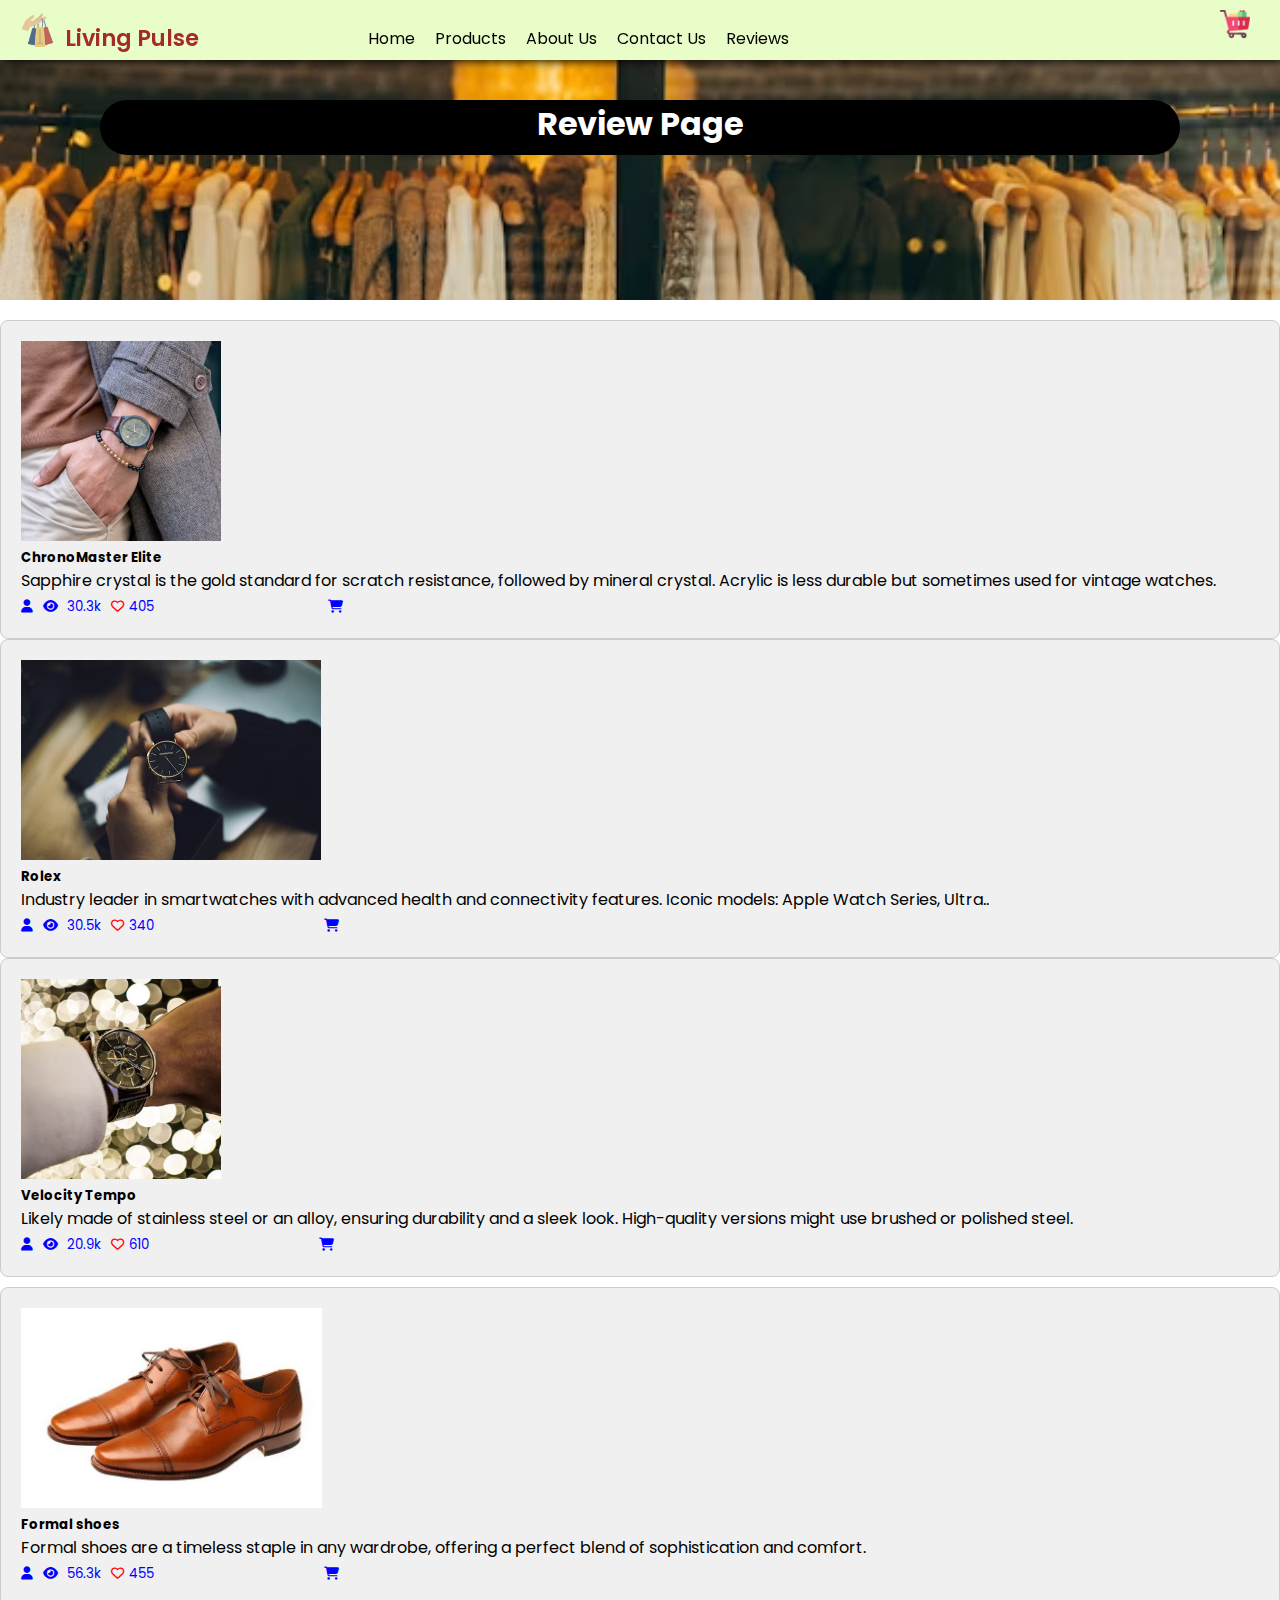
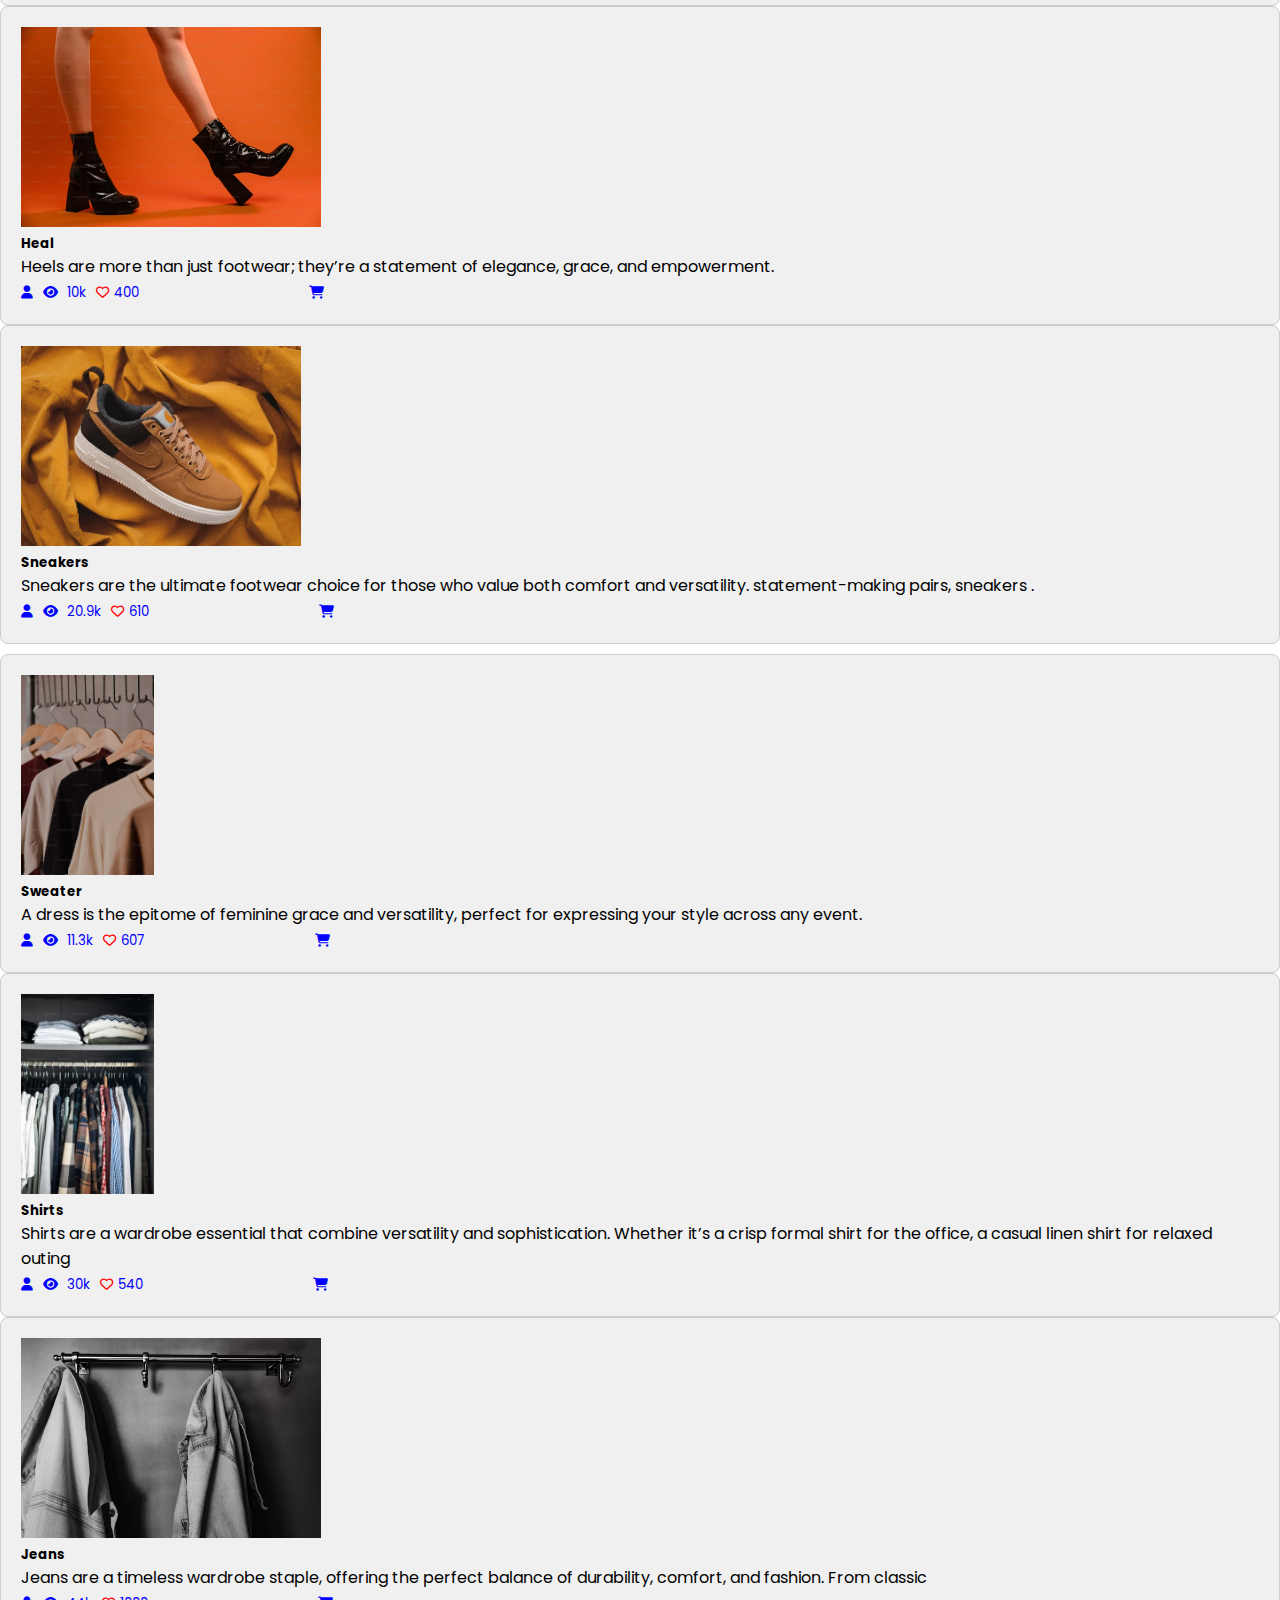
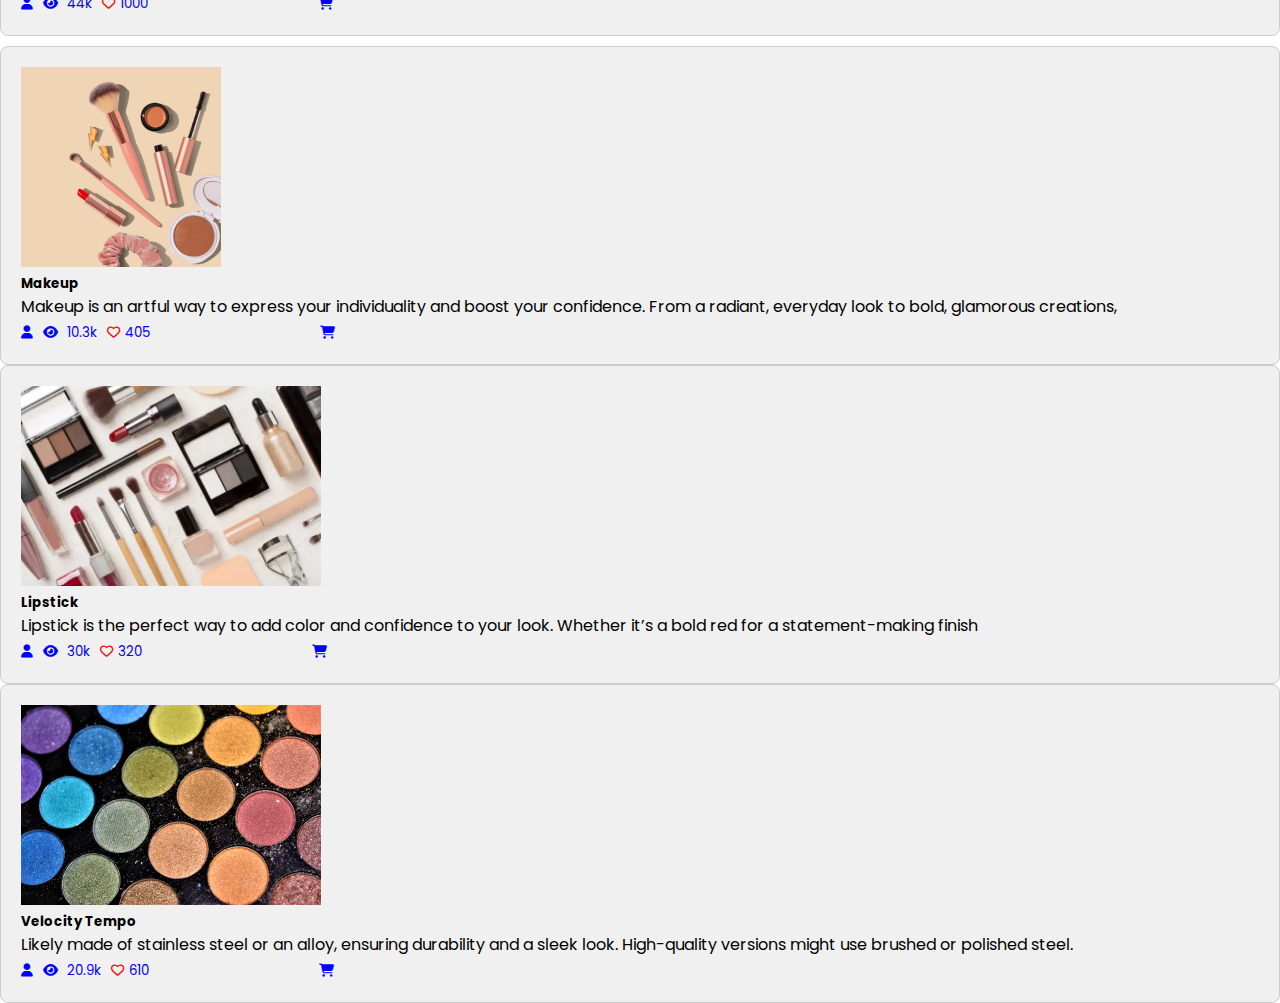
<file: reviews/reviews.html>
<!DOCTYPE html>
<html lang="en">
  <head>
    <meta charset="UTF-8" />
    <meta name="viewport" content="width=device-width, initial-scale=1.0" />
    <title>Review</title>
    <link rel="stylesheet" href="./reviewstyle.css" />
    <link
      rel="stylesheet"
      href="https://cdnjs.cloudflare.com/ajax/libs/font-awesome/6.7.2/css/all.min.css"
      integrity="sha512-Evv84Mr4kqVGRNSgIGL/F/aIDqQb7xQ2vcrdIwxfjThSH8CSR7PBEakCr51Ck+w+/U6swU2Im1vVX0SVk9ABhg=="
      crossorigin="anonymous"
      referrerpolicy="no-referrer"
    />
    <link
      href="https://cdn.jsdelivr.net/npm/bootstrap@5.0.2/dist/css/bootstrap.min.css"
      rel="stylesheet"
      integrity="sha384-EVSTQN3/azprG1Anm3QDgpJLIm9Nao0Yz1ztcQTwFspd3yD65VohhpuuCOmLASjC"
      crossorigin="anonymous"
    />
    <style>html {
      scroll-behavior: smooth;
  }</style>
  </head>

  <body>
    <!-- navbar -->
    
      <div class="navebar">
        <div class="nave-logo flex">
          <img src="../images/logo.png" alt="" width="35px" />
          <p class="nave-logo-text">Living Pulse</p>
        </div>
        <div class="nave-menu">
          <ul>
            <li><a href="../index.html#home" class="nave-a">Home</a></li> 
            <li><a href="../index.html#product1" class="nave-a">Products</a></li> 
            <li><a href="../index.html#about" class="nave-a">About Us</a></li> 
            <li><a href="../contact.html" class="nave-a">Contact Us</a></li> 
           
            <li><a href="../reviews/reviews.html"class="nave-a">Reviews</a></li>
          </ul>
        </div>
        <span><img src="../images/cart.png" alt="" width="30px" /></span>
      </div>
    </div>
    
    
     <!-- review page -->
    <section>
    <div class="review">
      <div class="text">
        <h1>Review Page</h1>
      </div>
    </div>
    <div
      style="position: relative; top: 20px"
      class="row row-cols-1 row-cols-md-3 g-4"
    >
      <div class="col">
        <div class="card h-100">
          <img src="./images/watch4.avif" class="card-img-top" alt="..." />
          <div class="card-body">
            <h5 class="card-title">ChronoMaster Elite</h5>
            <p class="card-text">
              Sapphire crystal is the gold standard for scratch resistance,
              followed by mineral crystal. Acrylic is less durable but sometimes
              used for vintage watches.
            </p>
          </div>
          <div class="card-footer">
            <small class="text-muted">
              <i class="fa-solid fa-user"></i
              ><i style="margin-left: 10px" class="fa-solid fa-eye"></i>
              <span>30.3k</span
              ><i style="margin-left: 10px" class="fa-regular fa-heart"></i
              ><span>405</span>
              <i
                style="position: relative; left: 170px"
                class="fa-solid fa-cart-shopping"
              ></i
            ></small>
          </div>
        </div>
      </div>
      <div class="col">
        <div class="card h-100">
          <img src="./images/watch1.avif" class="card-img-top" alt="..." />
          <div class="card-body">
            <h5 class="card-title">Rolex</h5>
            <p class="card-text">
              Industry leader in smartwatches with advanced health and
              connectivity features. Iconic models: Apple Watch Series, Ultra..
            </p>
          </div>
          <div class="card-footer">
            <small class="text-muted">
              <i class="fa-solid fa-user"></i
              ><i style="margin-left: 10px" class="fa-solid fa-eye"></i>
              <span>30.5k</span
              ><i style="margin-left: 10px" class="fa-regular fa-heart"></i
              ><span>340</span
              ><i
                style="position: relative; left: 170px"
                class="fa-solid fa-cart-shopping"
              ></i
            ></small>
          </div>
        </div>
      </div>
      <div class="col">
        <div class="card h-100">
          <img src="./images/watch3.avif" class="card-img-top" alt="..." />
          <div class="card-body">
            <h5 class="card-title">Velocity Tempo</h5>
            <p class="card-text">
              Likely made of stainless steel or an alloy, ensuring durability
              and a sleek look. High-quality versions might use brushed or
              polished steel.
            </p>
          </div>
          <div class="card-footer">
            <small class="text-muted"
              ><i class="fa-solid fa-user"></i
              ><i style="margin-left: 10px" class="fa-solid fa-eye"></i>
              <span>20.9k</span
              ><i style="margin-left: 10px" class="fa-regular fa-heart"></i
              ><span>610</span
              ><i
                style="position: relative; left: 170px"
                class="fa-solid fa-cart-shopping"
              ></i
            ></small>
          </div>
        </div>
      </div>
    </div>
    <div
      style="position: relative; top: 30px"
      class="row row-cols-1 row-cols-md-3 g-4"
    >
      <div class="col">
        <div class="card h-100">
          <!-- shoes -->

          <img src="./images/shoes1.jpeg" class="card-img-top" alt="..." />
          <div class="card-body">
            <h5 class="card-title">Formal shoes</h5>
            <p class="card-text">
              Formal shoes are a timeless staple in any wardrobe, offering a
              perfect blend of sophistication and comfort.
            </p>
          </div>
          <div class="card-footer">
            <small class="text-muted">
              <i class="fa-solid fa-user"></i
              ><i style="margin-left: 10px" class="fa-solid fa-eye"></i>
              <span>56.3k</span
              ><i style="margin-left: 10px" class="fa-regular fa-heart"></i
              ><span>455</span
              ><i
                style="position: relative; left: 170px"
                class="fa-solid fa-cart-shopping"
              ></i
            ></small>
          </div>
        </div>
      </div>
      <div class="col">
        <div class="card h-100">
          <img src="./images/shoes2.avif" class="card-img-top" alt="..." />
          <div class="card-body">
            <h5 class="card-title">Heal</h5>
            <p class="card-text">
              Heels are more than just footwear; they’re a statement of
              elegance, grace, and empowerment.
            </p>
          </div>
          <div class="card-footer">
            <small class="text-muted">
              <i class="fa-solid fa-user"></i
              ><i style="margin-left: 10px" class="fa-solid fa-eye"></i>
              <span>10k</span
              ><i style="margin-left: 10px" class="fa-regular fa-heart"></i
              ><span>400</span
              ><i
                style="position: relative; left: 170px"
                class="fa-solid fa-cart-shopping"
              ></i
            ></small>
          </div>
        </div>
      </div>
      <div class="col">
        <div class="card h-100">
          <img src="./images/shoes3.avif" class="card-img-top" alt="..." />
          <div class="card-body">
            <h5 class="card-title">Sneakers</h5>
            <p class="card-text">
              Sneakers are the ultimate footwear choice for those who value both
              comfort and versatility. statement-making pairs, sneakers .
            </p>
          </div>
          <div class="card-footer">
            <small class="text-muted"
              ><i class="fa-solid fa-user"></i
              ><i style="margin-left: 10px" class="fa-solid fa-eye"></i>
              <span>20.9k</span
              ><i style="margin-left: 10px" class="fa-regular fa-heart"></i
              ><span>610</span
              ><i
                style="position: relative; left: 170px"
                class="fa-solid fa-cart-shopping"
              ></i
            ></small>
          </div>
        </div>
      </div>
    </div>
    <div
      style="position: relative; top: 40px"
      class="row row-cols-1 row-cols-md-3 g-4"
    >
      <div class="col">
        <div class="card h-100">
          <!-- dress -->
          <img src="./images/dress1.avif" class="card-img-top" alt="..." />
          <div class="card-body">
            <h5 class="card-title">Sweater</h5>
            <p class="card-text">
              A dress is the epitome of feminine grace and versatility, perfect
              for expressing your style across any event.
            </p>
          </div>
          <div class="card-footer">
            <small class="text-muted">
              <i class="fa-solid fa-user"></i
              ><i style="margin-left: 10px" class="fa-solid fa-eye"></i>
              <span>11.3k</span
              ><i style="margin-left: 10px" class="fa-regular fa-heart"></i
              ><span>607</span
              ><i
                style="position: relative; left: 170px"
                class="fa-solid fa-cart-shopping"
              ></i
            ></small>
          </div>
        </div>
      </div>
      <div class="col">
        <div class="card h-100">
          <img src="./images/dress2.avif" class="card-img-top" alt="..." />
          <div class="card-body">
            <h5 class="card-title">Shirts</h5>
            <p class="card-text">
              Shirts are a wardrobe essential that combine versatility and
              sophistication. Whether it’s a crisp formal shirt for the office,
              a casual linen shirt for relaxed outing
            </p>
          </div>
          <div class="card-footer">
            <small class="text-muted">
              <i class="fa-solid fa-user"></i
              ><i style="margin-left: 10px" class="fa-solid fa-eye"></i>
              <span>30k</span
              ><i style="margin-left: 10px" class="fa-regular fa-heart"></i
              ><span>540</span
              ><i
                style="position: relative; left: 170px"
                class="fa-solid fa-cart-shopping"
              ></i
            ></small>
          </div>
        </div>
      </div>
      <div class="col">
        <div class="card h-100">
          <img src="./images/dress3.avif" class="card-img-top" alt="..." />
          <div class="card-body">
            <h5 class="card-title">Jeans</h5>
            <p class="card-text">
              Jeans are a timeless wardrobe staple, offering the perfect balance
              of durability, comfort, and fashion. From classic
            </p>
          </div>
          <div class="card-footer">
            <small class="text-muted"
              ><i class="fa-solid fa-user"></i
              ><i style="margin-left: 10px" class="fa-solid fa-eye"></i>
              <span>44k</span
              ><i style="margin-left: 10px" class="fa-regular fa-heart"></i
              ><span>1000</span
              ><i
                style="position: relative; left: 170px"
                class="fa-solid fa-cart-shopping"
              ></i
            ></small>
          </div>
        </div>
      </div>
    </div>
    <div
      style="position: relative; top: 50px"
      class="row row-cols-1 row-cols-md-3 g-4"
    >
      <div class="col">
        <div class="card h-100">
          <!-- makeup -->
          <img src="./images/make1.avif" class="card-img-top" alt="..." />
          <div class="card-body">
            <h5 class="card-title">Makeup</h5>
            <p class="card-text">
              Makeup is an artful way to express your individuality and boost
              your confidence. From a radiant, everyday look to bold, glamorous
              creations,
            </p>
          </div>
          <div class="card-footer">
            <small class="text-muted">
              <i class="fa-solid fa-user"></i
              ><i style="margin-left: 10px" class="fa-solid fa-eye"></i>
              <span>10.3k</span
              ><i style="margin-left: 10px" class="fa-regular fa-heart"></i
              ><span>405</span
              ><i
                style="position: relative; left: 170px"
                class="fa-solid fa-cart-shopping"
              ></i
            ></small>
          </div>
        </div>
      </div>
      <div class="col">
        <div class="card h-100">
          <img src="./images/make2.jpeg" class="card-img-top" alt="..." />
          <div class="card-body">
            <h5 class="card-title">Lipstick</h5>
            <p class="card-text">
              Lipstick is the perfect way to add color and confidence to your
              look. Whether it’s a bold red for a statement-making finish
            </p>
          </div>
          <div class="card-footer">
            <small class="text-muted">
              <i class="fa-solid fa-user"></i
              ><i style="margin-left: 10px" class="fa-solid fa-eye"></i>
              <span>30k</span
              ><i style="margin-left: 10px" class="fa-regular fa-heart"></i
              ><span>320</span
              ><i
                style="position: relative; left: 170px"
                class="fa-solid fa-cart-shopping"
              ></i
            ></small>
          </div>
        </div>
      </div>
      <div class="col">
        <div class="card h-100">
          <img src="./images/make3.avif" class="card-img-top" alt="..." />
          <div class="card-body">
            <h5 class="card-title">Velocity Tempo</h5>
            <p class="card-text">
              Likely made of stainless steel or an alloy, ensuring durability
              and a sleek look. High-quality versions might use brushed or
              polished steel.
            </p>
          </div>
          <div class="card-footer">
            <small class="text-muted"
              ><i class="fa-solid fa-user"></i
              ><i style="margin-left: 10px" class="fa-solid fa-eye"></i>
              <span>20.9k</span
              ><i style="margin-left: 10px" class="fa-regular fa-heart"></i
              ><span>610</span
              ><i
                style="position: relative; left: 170px"
                class="fa-solid fa-cart-shopping"
              ></i
            ></small>
          </div>
        </div>
      </div>
    </div>
  </section>

  </body>
</html>
</file>
<file: reviews/reviewstyle.css>
@import url("https://fonts.googleapis.com/css2?family=Baloo+2:wght@400..800&family=Poppins:wght@400;600;700&display=swap");
@import url("https://fonts.googleapis.com/css2?family=Poppins:wght@400;600;700&display=swap");
* {
  margin: 0;
  padding: 0;
  box-sizing: border-box;
  font-family: "Poppins", serif;
}
.body {
}
/* utility classes */

.flex {
  display: flex;
}
.nave-a {
  text-decoration: none;
  color: black;
}

/* header section styling started from here */
/* navbar styling */
.navebar {
  width: 100%;
  display: flex;
  align-items: center;
  justify-content: space-between;
  background-color: rgb(232 253 199);
  height: 60px;
  position: fixed;
  top: 0;
  z-index: 1000;
  box-shadow: 2px 0.5px 10px black;
}
/* logo styling */
.nave-logo {
  justify-content: center;
  align-items: center;
  gap: 10px;
  cursor: pointer;
  margin-left: 20px;
}
.nave-logo-text {
  margin-top: 16px;
  font-size: 1.4rem;
  font-weight: 600;
  color: brown;
}
/* navbar menu styling */
.nave-menu {
  margin-top: 17px;
  margin-right: 227px;
}
.nave-menu ul {
  display: flex;
  gap: 20px;
  margin-right: 30px;
}
.nave-menu li {
  list-style-type: none;
}
.nave-menu a:hover {
  color: chocolate;
}
.nave-menu a:active {
  color: rgb(82, 157, 159);
}
/* cart styling in navbar */
.navebar span img {
  margin-right: 30px;
  cursor: pointer;
  margin-bottom: 6px;
}

.navebar span img:hover {
  transition: 0.3s ease-in-out;
  transform: translateX(-7px);
}

/* navbar styliing */

/* review page styling */
.review {
  height: 300px;
  margin: 0 auto;
  background-image: url(./images/back1.avif);
  background-repeat: no-repeat;
  background-size: cover;
  text-align: center;
  padding: 100px;
}
h1 {
  position: relative;
}
.text {
  color: white;
  background-color: black;
  width: 100%;
  border-radius: 30px;
  height: 55px;
}
.card-img-top {
  height: 200px;
  object-fit: cover;
  transition: all 0.2s ease-in-out;
}
.card-img:hover {
}
.card {
  /* width: 300px; */
  padding: 20px;
  background-color: #f0f0f0;
  border: 1px solid #ccc;
  border-radius: 8px;
  transition: opacity 0.3s ease; /* Smooth transition for the opacity */
  opacity: 1; /* Default opacity */
}

.card-img-top:hover {
  opacity: 0.7;
  cursor: pointer;
  transform: scale(0.9);
}
.fa-heart {
  color: red;
  transition: all 0.1s ease-in;
}
.fa-heart:hover {
  transform: scale(1.5);
}
.fa-cart-shopping {
  color: blue;
  transition: all 0.1s ease-in;
}
.fa-cart-shopping:hover {
  transform: scale(1.5);
}
.fa-eye {
  color: blue;
  transition: all 0.1s ease-in;
}
.fa-eye:hover {
  transform: scale(1.5);
}
span {
  color: blue;
  margin-left: 5px;
}
.fa-user {
  color: blue;
  transition: all 0.1s ease-in;
}
.fa-user:hover {
  transform: scale(1.5);
}
</file>
